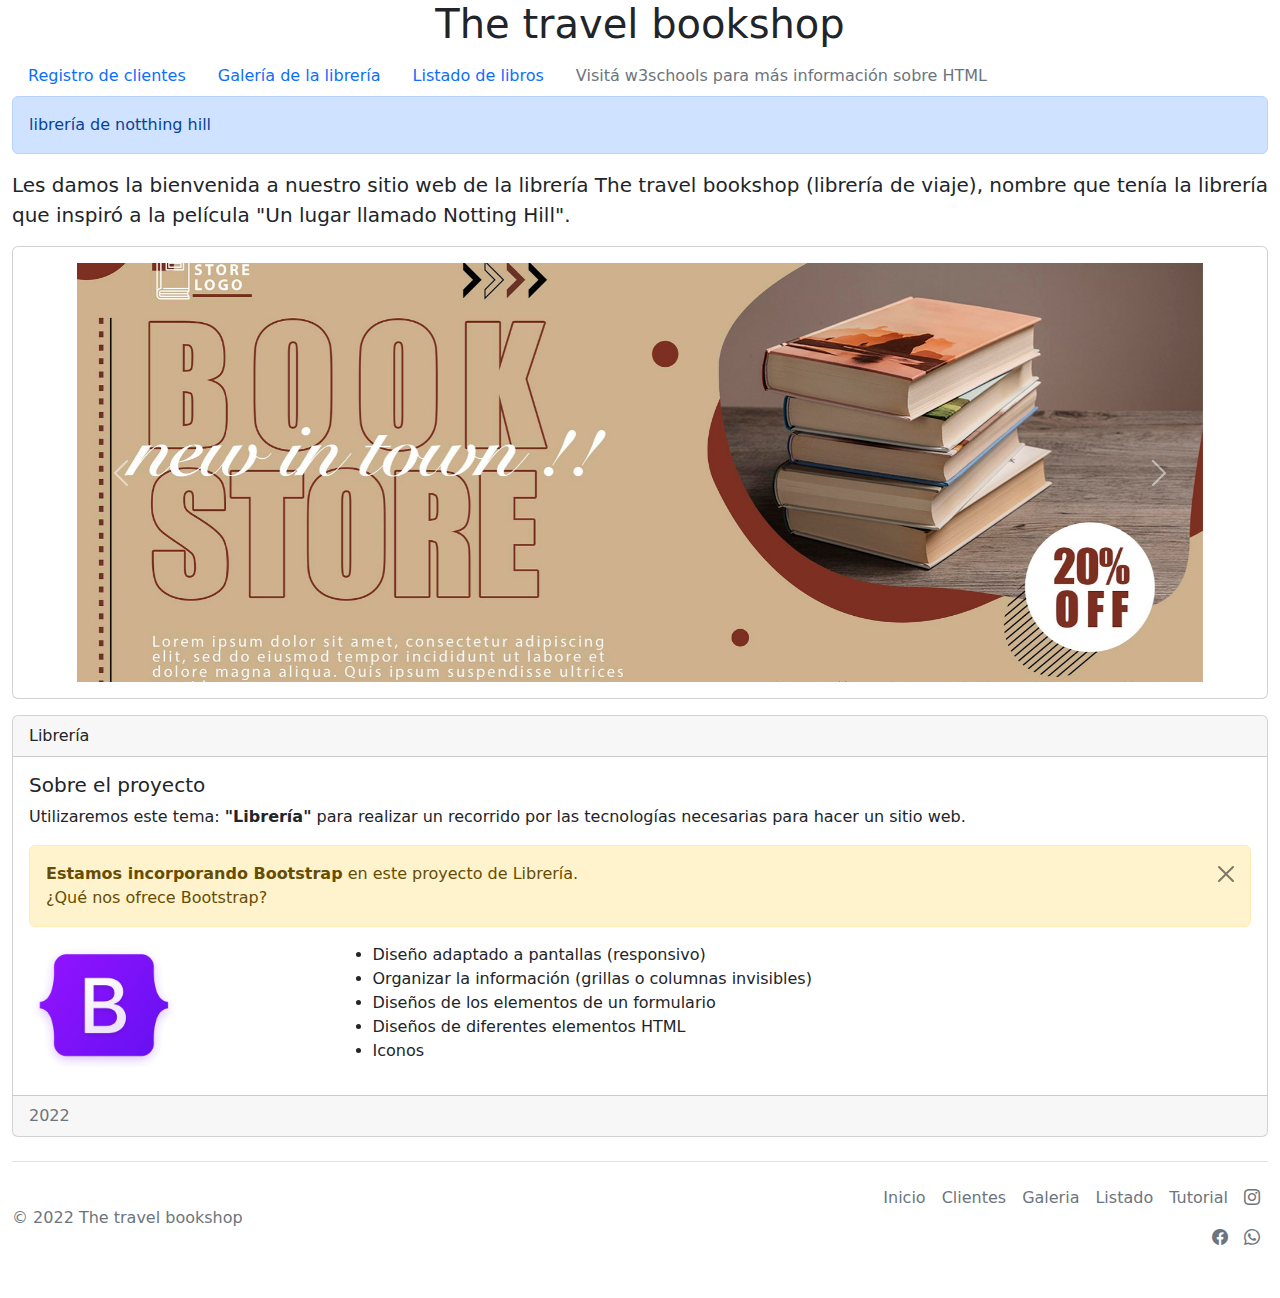
<file: proyectoLibreria-html-bootstrap-javascript/index.html>
<!DOCTYPE html>
<html lang="en">
<!--esto es un comentario. Sirven para dejar información que solo es útil visualizando el código fuente, no se muestra en pantalla-->
<!--head es el encabezado, aqui van declaraciones, titulo de la pagina (pestaña)-->
<head>
    <meta charset="UTF-8">
    <meta http-equiv="X-UA-Compatible" content="IE=edge">
    <meta name="viewport" content="width=device-width, initial-scale=1.0">
    <title>Inicio - Librería The travel bookshop</title><!--Este titulo es el que aparece en las pestañas de la ventana-->


    <!--BOOTSTRAP - PASO 1 (INCLUIR LOS ARCHIVOS CSS Y JS DE BOOTSTRAP)-->
    
    <!--Forma de incluir bootstrap con links en la nube-->
<!--
    <link href="https://cdn.jsdelivr.net/npm/bootstrap@5.2.2/dist/css/bootstrap.min.css" rel="stylesheet" integrity="sha384-Zenh87qX5JnK2Jl0vWa8Ck2rdkQ2Bzep5IDxbcnCeuOxjzrPF/et3URy9Bv1WTRi" crossorigin="anonymous">    
    <script src="https://cdn.jsdelivr.net/npm/bootstrap@5.2.2/dist/js/bootstrap.min.js" integrity="sha384-IDwe1+LCz02ROU9k972gdyvl+AESN10+x7tBKgc9I5HFtuNz0wWnPclzo6p9vxnk" crossorigin="anonymous"></script>
    <script src="https://cdn.jsdelivr.net/npm/bootstrap@5.2.2/dist/js/bootstrap.bundle.min.js" integrity="sha384-OERcA2EqjJCMA+/3y+gxIOqMEjwtxJY7qPCqsdltbNJuaOe923+mo//f6V8Qbsw3" crossorigin="anonymous"></script>
    <script src="https://cdn.jsdelivr.net/npm/@popperjs/core@2.11.6/dist/umd/popper.min.js" integrity="sha384-oBqDVmMz9ATKxIep9tiCxS/Z9fNfEXiDAYTujMAeBAsjFuCZSmKbSSUnQlmh/jp3" crossorigin="anonymous"></script>
-->
    <!--Forma de incluir Bootstrap local, habiendose descargado previamente bootstrap-->
    <link href="css/bootstrap/5.2.2/css/bootstrap.min.css" rel="stylesheet">    
    <script src="css/bootstrap/5.2.2/js/bootstrap.min.js"></script>
    <script src="css/bootstrap/5.2.2/js/bootstrap.bundle.min.js"></script><!--incluye popper-->    

    <!--Esta línea es para incluir el uso de iconos de bootstrap-->
    <link rel="stylesheet" href="https://cdn.jsdelivr.net/npm/bootstrap-icons@1.9.1/font/bootstrap-icons.css">

   

</head>

<!--en body se encuentra todo lo que se visualizará en la página-->
<body>
    <div class="container-fluid" ><!--BOOTSTRAP - PASO 2: CONTENEDOR -->

        <h1 id="title" style="text-align:center ;">The travel bookshop</h1> <!--h1 a h6 son titulos (textos)-->
        
        <!--Los links los representamos mediante un componente de bootstrap (navs)-->
        <nav class="nav"><!--navs: https://getbootstrap.com/docs/5.2/components/navs-tabs/#base-nav-->
            <a class="nav-link active" aria-current="page" href="clientes.html">Registro de clientes</a>
            <a class="nav-link" href="galeria.html">Galería de la librería</a>
            <a class="nav-link" href="listadoLibros.html">Listado de libros</a>
            <a class="nav-link disabled" href="https://w3schools.com/html">Visitá w3schools para más información sobre HTML</a>
          </nav>

          <div id="descripcion" class="alert alert-primary" role="alert">librería de notthing hill</div>    

        <!--la etiqueta p es para párrafos-->
        <p class="lead">Les damos la bienvenida a nuestro sitio web de la librería The travel bookshop (librería de viaje),
            nombre que tenía la librería que inspiró a la película "Un lugar llamado Notting Hill".</p>

            

        <!--la etiqueta label es utilizada para relacionar elementos de un formulario. Es otra forma de agregar texto. Aquí solo lo usamos para eso, agregar un texto.-->     
        
            <div class="row">
                <div class="col-3"></div>
                <div class="col-6"></div>
                <div class="col-3"></div>
            </div>

            <div class="card">
                <div class="card-body">
        
                    <div id="carouselExampleControls" class="carousel slide px-5" data-bs-ride="carousel">
                        <div class="carousel-inner">
                          <div class="carousel-item active">
                            <img src="img/portada1.jpg" class="d-block img-fluid" alt="Portada de la librería 1">
                          </div>
                          <div class="carousel-item">
                            <img src="img/portada2.jpg" class="d-block w-100" alt="Portada de la librería 2">
                          </div>
                          <div class="carousel-item">
                            <img src="img/portada3.jpg" class="d-block w-100" alt="Portada de la librería 3">
                          </div>
                        </div>
                        <button class="carousel-control-prev" type="button" data-bs-target="#carouselExampleControls" data-bs-slide="prev">
                          <span class="carousel-control-prev-icon" aria-hidden="true"></span>
                          <span class="visually-hidden">Previous</span>
                        </button>
                        <button class="carousel-control-next" type="button" data-bs-target="#carouselExampleControls" data-bs-slide="next">
                          <span class="carousel-control-next-icon" aria-hidden="true"></span>
                          <span class="visually-hidden">Next</span>
                        </button>
                      </div><!--carrousel-->

                </div><!--card body-->
              </div><!--card-->


        
        

        <p></p>

        
            
        <div class="card"><!--si quisiera centrar el texto agrego esta clase  text-center-->
            <div class="card-header">
              Librería
            </div>
            <div class="card-body">
              <h5 class="card-title">Sobre el proyecto</h5>
              <p class="card-text">Utilizaremos este tema: <b>"Librería"</b> para realizar un recorrido por las tecnologías necesarias para hacer un sitio web.</p>

              <div class="alert alert-warning alert-dismissible fade show" role="alert">
                <strong>Estamos incorporando Bootstrap</strong> en este proyecto de Librería.<br>
                ¿Qué nos ofrece Bootstrap?
                <button type="button" class="btn-close" data-bs-dismiss="alert" aria-label="Close"></button>
              </div>

              <div class="row">
                <div class="col-3">
                  <img src="img/bootstrap-logo-shadow.png" alt="Imagen de icono de bootstrap" class="img-fluid" width="150px">
                </div>
                <div class="col-9">
                  <ul>
                    <li>Diseño adaptado a pantallas (responsivo)</li>
                    <li>Organizar la información (grillas o columnas invisibles)</li>
                    <li>Diseños de los elementos de un formulario</li>
                    <li>Diseños de diferentes elementos HTML</li>
                    <li>Iconos</li>
                  </ul>
                </div>
              </div>
              
             <!-- <img src="img/background.png" alt="imagen del icino de bootstrap" class="img-fluid"> -->
              
            </div>
            <div class="card-footer text-muted">
              2022
            </div>
          </div>

         
 
<!--pie pagina-->
<footer class="d-flex flex-wrap justify-content-between align-items-center py-3 my-4 border-top">
    <p class="col-md-4 mb-0 text-muted">© 2022 The travel bookshop</p>

    <a href="/" class="col-md-4 d-flex align-items-center justify-content-center mb-3 mb-md-0 me-md-auto link-dark text-decoration-none">
      <svg class="bi me-2" width="40" height="32"><use xlink:href="#bootstrap"></use></svg>
    </a>

    <ul class="nav col-md-4 justify-content-end">
      <li class="nav-item"><a href="index.html" class="nav-link px-2 text-muted">Inicio</a></li>
      <li class="nav-item"><a href="clientes.html" class="nav-link px-2 text-muted">Clientes</a></li>
      <li class="nav-item"><a href="galeria.html" class="nav-link px-2 text-muted">Galeria</a></li>
      <li class="nav-item"><a href="listadoLibros.html" class="nav-link px-2 text-muted">Listado</a></li>
      <li class="nav-item"><a href="#" class="nav-link px-2 text-muted">Tutorial</a></li>
      
      <li class="nav-item"><i class="bi bi-instagram nav-link px-2 text-muted"></i></li>
      <li class="nav-item"><i class="bi bi-facebook nav-link px-2 text-muted"></i></li>        
      <li class="nav-item"><i class="bi bi-whatsapp nav-link px-2 text-muted"></i></li>
    </ul>
 

  </footer>
<!--pie pagina-->

    </div>
 <!--Archivos propios-->
 <script src="js/obtenerElementos.js"></script>

</body>
</html>
</file>
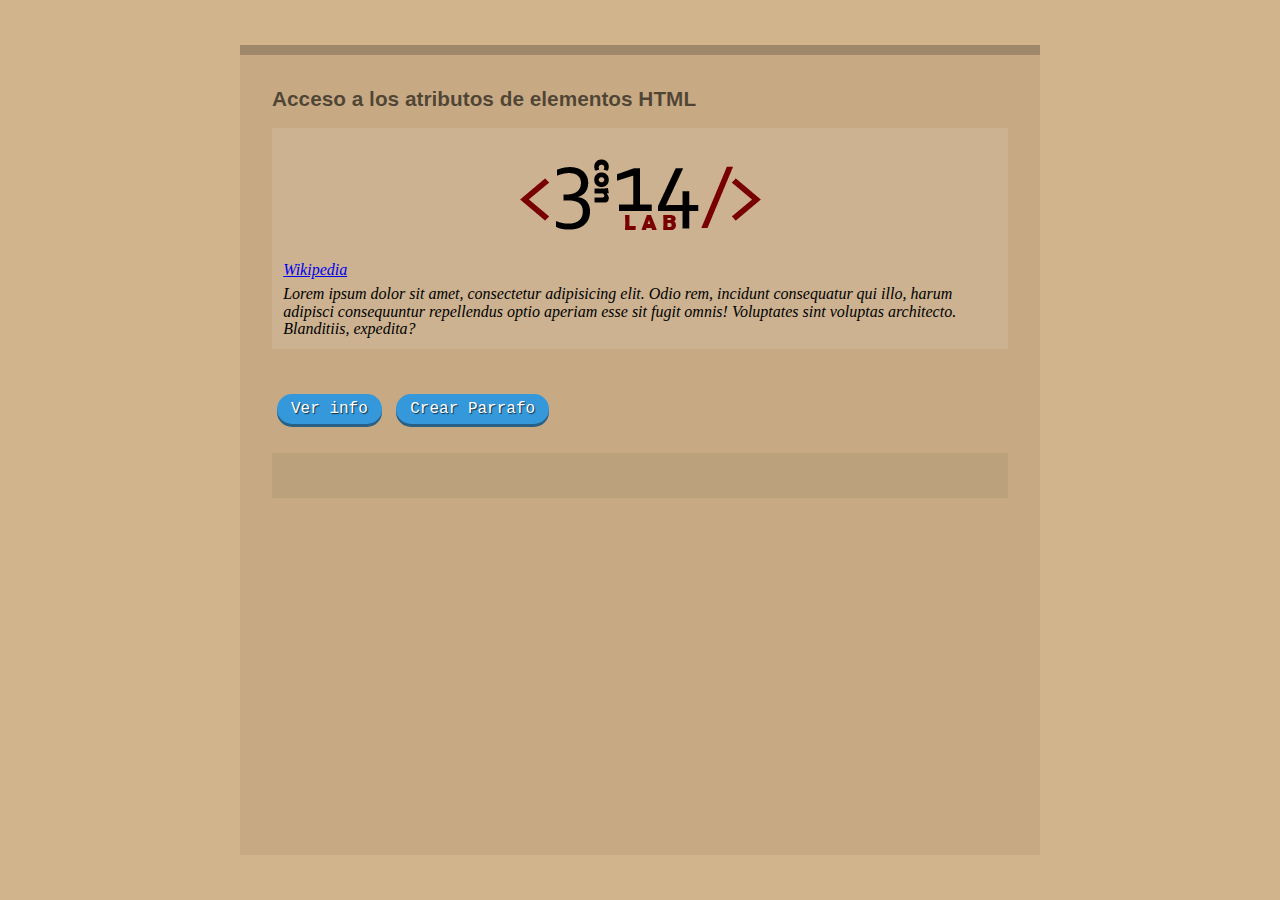
<file: proyectoLibreria-html-bootstrap-javascript/js/ejemplo-3con14.biz/index.html>
<!DOCTYPE html>
<html lang="es">
<head>
    <meta charset="UTF-8">
    <meta http-equiv="X-UA-Compatible" content="IE=edge">
    <meta name="viewport" content="width=device-width, initial-scale=1">
    <meta name="description" content="Curso de JS">
    <meta name="author" content="(cc) 3con14" />
    <title>DOM</title>
    <link rel="stylesheet" href="estilos_js.css">
</head>
<body>
<div class="contenedor">
    <div id="titulo">Acceso a los atributos de elementos HTML</div>
    <div id="info">
        <p id="p1" style="text-align: center;">
        <img id="img1" src="logo_3con14p_codigo.png"></p> 
        <p><a href="https://es.wikipedia.org" target="_blank">Wikipedia</a></p>
        <p>Lorem ipsum dolor sit amet, consectetur adipisicing elit. Odio rem, incidunt consequatur qui illo, harum adipisci consequuntur repellendus optio aperiam esse sit fugit omnis! Voluptates sint voluptas architecto. Blanditiis, expedita?</p>
    </div>
    <br>
    <button id="boton" onclick="MostrarEnlaces()" class="boton azul">Ver info</button>

    <button id="boton" onclick="ponerParrafo()" class="boton azul">Crear Parrafo</button>
    
    <div id="resultado"></div>

    <div id="main"></div>
</div>
<script src="codigo.js"></script>
</body>
</html>
</file>
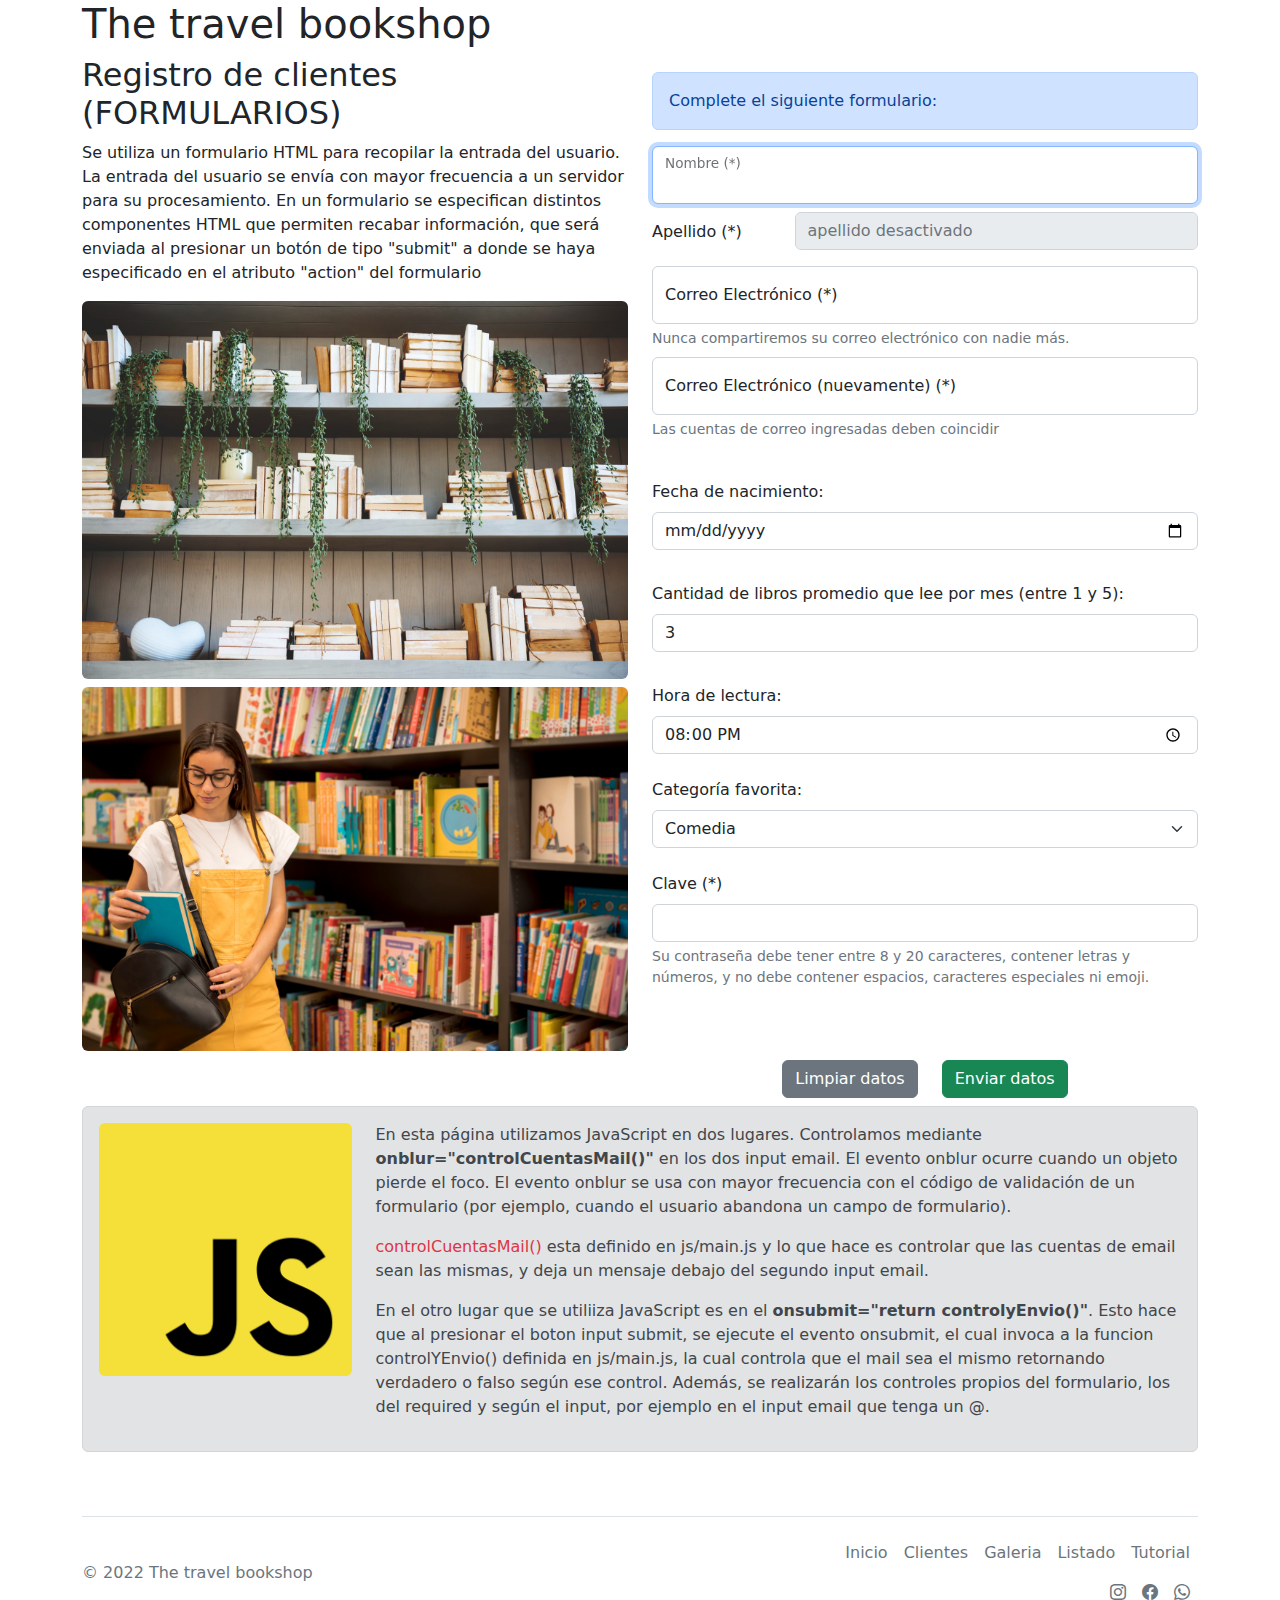
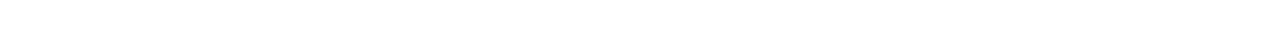
<file: proyectoLibreria-html-bootstrap-javascript/clientes.html>
<!DOCTYPE html>
<html lang="en">
<head>
    <meta charset="UTF-8">
    
<!--BOOTSTRAP - PASO 1 (INCLUIR LOS ARCHIVOS CSS Y JS DE BOOTSTRAP)-->
    
    <!--Forma de incluir bootstrap con links en la nube-->
<!--
    <link href="https://cdn.jsdelivr.net/npm/bootstrap@5.2.2/dist/css/bootstrap.min.css" rel="stylesheet" integrity="sha384-Zenh87qX5JnK2Jl0vWa8Ck2rdkQ2Bzep5IDxbcnCeuOxjzrPF/et3URy9Bv1WTRi" crossorigin="anonymous">    
    <script src="https://cdn.jsdelivr.net/npm/bootstrap@5.2.2/dist/js/bootstrap.min.js" integrity="sha384-IDwe1+LCz02ROU9k972gdyvl+AESN10+x7tBKgc9I5HFtuNz0wWnPclzo6p9vxnk" crossorigin="anonymous"></script>
    <script src="https://cdn.jsdelivr.net/npm/bootstrap@5.2.2/dist/js/bootstrap.bundle.min.js" integrity="sha384-OERcA2EqjJCMA+/3y+gxIOqMEjwtxJY7qPCqsdltbNJuaOe923+mo//f6V8Qbsw3" crossorigin="anonymous"></script>
    <script src="https://cdn.jsdelivr.net/npm/@popperjs/core@2.11.6/dist/umd/popper.min.js" integrity="sha384-oBqDVmMz9ATKxIep9tiCxS/Z9fNfEXiDAYTujMAeBAsjFuCZSmKbSSUnQlmh/jp3" crossorigin="anonymous"></script>
-->
    <!--Forma de incluir Bootstrap local, habiendose descargado previamente bootstrap-->
    <link href="css/bootstrap/5.2.2/css/bootstrap.min.css" rel="stylesheet">    
    <script src="css/bootstrap/5.2.2/js/bootstrap.min.js"></script>
    <script src="css/bootstrap/5.2.2/js/bootstrap.bundle.min.js"></script><!--incluye popper-->    

    <!--Esta línea es para incluir el uso de iconos de bootstrap-->
    <link rel="stylesheet" href="https://cdn.jsdelivr.net/npm/bootstrap-icons@1.9.1/font/bootstrap-icons.css">

<script src="js/main.js"></script>

    <title>Formularios - Librería The travel bookshop</title>
</head>
<body>
    <div class="container" ><!--BOOTSTRAP - PASO 2: CONTENEDOR -->
    <h1>The travel bookshop</h1>
 

<div class="row">
    <div class="col-sm">
      <h2>Registro de clientes (FORMULARIOS)</h2>
      <p>Se utiliza un formulario HTML para recopilar la entrada del usuario. La entrada del usuario se envía con mayor frecuencia a un servidor para su procesamiento.
          En un formulario se especifican distintos componentes HTML que permiten recabar información, que será enviada al presionar un botón de tipo "submit" a donde se haya especificado en el atributo "action" del formulario
      </p>
      
        <img class="rounded float-start img-fluid mb-2" src="img/books-on-shelf.jpg" alt="Portada de la librería"> <!--img incorpora una imagen, src, width y alt son atributos-->
        <img class="rounded float-start img-fluid mb-2" src="img/standing-teen-schoolgirl-taking-book-from-backpack.jpg" alt="Portada de la librería"> <!--img incorpora una imagen, src, width y alt son atributos-->
       <!-- <img class="rounded float-start img-fluid" src="img/portada3.jpg" alt="Portada de la librería"> --> <!--img incorpora una imagen, src, width y alt son atributos-->
    </div>
    <div class="col">  

        <!--Se utiliza un formulario HTML para recopilar la entrada del usuario.
            La entrada del usuario se envía con mayor frecuencia a un servidor para su procesamiento.-->
    <form action="#" name="formCliente" class="mt-3" onsubmit="return controlyEnvio()"> 
        <!--El <form> es un contenedor para diferentes tipos de elementos de entrada, como: campos de texto, casillas de verificación, botones de opción, botones de envío, etc.-->
        <!--El foratributo de la <label>etiqueta debe ser igual al idatributo del <input> elemento para unirlos.-->
            <div class="alert alert-primary" role="alert">
                Complete el siguiente formulario:
              </div>

            <div class="form-floating my-2">
                <input class="form-control" type="text" name="nombre" id="nombre" placeholder="ingrese su nombre" required autofocus>
                <label class="form-label" for="nombre">Nombre (*)</label>
            </div>
        
         <div class="row"><!--FILA-->
            <div class="col-3"><!--COLUMNA DE 3/12 PARTES-->
                <label for="apellido" class="form-label mt-2">Apellido (*)</label>            
            </div>
            <div class="col-9"><!--COLUMNA DE 9/12 PARTES-->
                <input class="form-control mb-2" type="text" name="apellido" id="apellido" placeholder="apellido desactivado" disabled>
            </div>
         </div><!--FILA-->   
        
        <div class="form-floating my-2">
            <input class="form-control" type="email" name="email" id="email" 
                  placeholder="ingrese su email" required onblur="controlCuentasMail()"> <!-- onBlur es el evento que se ejecuta cuando salgo de un campo. Más info: https://www.w3schools.com/jsref/event_onblur.asp -->
            <label class="form-label" for="email">Correo Electrónico (*)</label>
            <div id="emailHelp" class="form-text">Nunca compartiremos su correo electrónico con nadie más.</div>

        </div>

        <div class="form-floating my-2">
          <input class="form-control" type="email" name="email2" id="email2" placeholder="ingrese su email" required onblur="controlCuentasMail()">
          <label class="form-label" for="email">Correo Electrónico (nuevamente) (*)</label>
          <div id="emailHelp2" class="form-text">Las cuentas de correo ingresadas deben coincidir</div>
      </div>

   
        <br>
        <label class="form-label mt-2" for="nacimiento">Fecha de nacimiento:</label>
        <input class="form-control" type="date" id="nacimiento" name="nacimiento">
        <br>
        <label class="form-label mt-2" for="promedioLectura">Cantidad de libros promedio que lee por mes (entre 1 y 5):</label>
        <input class="form-control" type="number" id="promedioLectura" name="promedioLectura" min="1" max="5" value="3" readonly>
        <br>
        
        <label class="form-label mt-2" for="hora">Hora de lectura:</label>
        <input class="form-control" type="time" id="hora" name="hora" value="20:00">
        <br>
        <label class="form-label" for="categoria">Categoría favorita:</label>
        <select class="form-select" id="categoria" name="categoria">
            <option value="comedia">Comedia</option>
            <option value="drama">Drama</option>
            <option value="terror">Terror</option>
            <option value="biografia">Biografía</option>
        </select>
        <br>
               
        <label class="form-label" for="pwd">Clave (*)</label>
        <input class="form-control" type="password" id="pwd" name="pwd" required>
        <div id="passwordHelpBlock" class="form-text">
            Su contraseña debe tener entre 8 y 20 caracteres, contener letras y números, y no debe contener espacios, caracteres especiales ni emoji.
          </div>
        <br>
        <input type="hidden" id="valorOculto" name="valorOculto" value="3487">
        <br><br>



  
  <!-- Modal -->
  <div class="modal fade" id="exampleModal" tabindex="-1" aria-labelledby="exampleModalLabel" aria-hidden="true">
    <div class="modal-dialog">
      <div class="modal-content">
        <div class="modal-header">
          <h1 class="modal-title fs-5" id="exampleModalLabel">Limpiando los datos del formulario</h1>
          <button type="button" class="btn-close" data-bs-dismiss="modal" aria-label="Close"></button>
        </div>
        <div class="modal-body">
          <p>Usted está por limpiar (borrar) todos los datos que cargo en el formulario. ¿Desea continuar?</p>
        </div>
        <div class="modal-footer">
          <button type="button" class="btn btn-secondary" data-bs-dismiss="modal">Cancelar</button>
          <button type="reset" class="btn btn-success" data-bs-dismiss="modal" >Limpiar</button>
        </div>
      </div>
    </div>
  </div>

  <div class="row justify-content-md-center">
    <div class="col-auto">
        <!-- Button trigger modal -->
<button type="button" class="btn btn-secondary" data-bs-toggle="modal" data-bs-target="#exampleModal">
    Limpiar datos
  </button>
    </div>
    <div class="col-auto">
        <input type="submit" class="btn btn-success" value="Enviar datos"  >
      <!--  <input type="button" class="btn btn-primary" value="Enviar datos" >-->
    </div>
  </div>
        
        
    </form>   
    
</div>
</div>

<div class="alert alert-secondary mt-2" role="alert">
  <div class="row">
    <div class="col-sm-3">
      <img src="img/js.png" alt="icono de javascript" class="rounded float-start img-fluid mb-2">
    </div>
    <div class="col-sm-9">
      <p>
        En esta página utilizamos JavaScript en dos lugares.
        Controlamos mediante <strong>onblur="controlCuentasMail()"</strong> en los dos input email. El evento onblur ocurre cuando un objeto pierde el foco.
        El evento onblur se usa con mayor frecuencia con el código de validación de un formulario (por ejemplo, cuando el usuario abandona un campo de formulario).
        </p>
        <p><span class="text-danger">controlCuentasMail()</span> esta definido en js/main.js y lo que hace es controlar que las cuentas de email sean las mismas, y deja un mensaje debajo del segundo input email.</p>
       
        <p>En el otro lugar que se utiliiza JavaScript es en el <strong>onsubmit="return controlyEnvio()"</strong>. Esto hace que al presionar el boton input submit, 
       se ejecute el evento onsubmit, el cual invoca a la funcion controlYEnvio() definida en js/main.js, la cual controla que el mail sea el mismo retornando verdadero o falso según ese control.
       Además, se realizarán los controles propios del formulario, los del required y según el input, por ejemplo en el input email que tenga un @.</p>
    </div>
  </div>
  
</div>

    <br>
    <!--pie pagina-->
<footer class="d-flex flex-wrap justify-content-between align-items-center py-3 my-4 border-top">
    <p class="col-md-4 mb-0 text-muted">© 2022 The travel bookshop</p>

    <a href="/" class="col-md-4 d-flex align-items-center justify-content-center mb-3 mb-md-0 me-md-auto link-dark text-decoration-none">
      <svg class="bi me-2" width="40" height="32"><use xlink:href="#bootstrap"></use></svg>
    </a>

    <ul class="nav col-md-4 justify-content-end">
      <li class="nav-item"><a href="index.html" class="nav-link px-2 text-muted">Inicio</a></li>
      <li class="nav-item"><a href="clientes.html" class="nav-link px-2 text-muted">Clientes</a></li>
      <li class="nav-item"><a href="galeria.html" class="nav-link px-2 text-muted">Galeria</a></li>
      <li class="nav-item"><a href="listadoLibros.html" class="nav-link px-2 text-muted">Listado</a></li>
      <li class="nav-item"><a href="#" class="nav-link px-2 text-muted">Tutorial</a></li>
      
      <li class="nav-item"><i class="bi bi-instagram nav-link px-2 text-muted"></i></li>
      <li class="nav-item"><i class="bi bi-facebook nav-link px-2 text-muted"></i></li>        
      <li class="nav-item"><i class="bi bi-whatsapp nav-link px-2 text-muted"></i></li>
    </ul>
 

  </footer>
<!--pie pagina-->
</div>
</body>
</html>
</file>
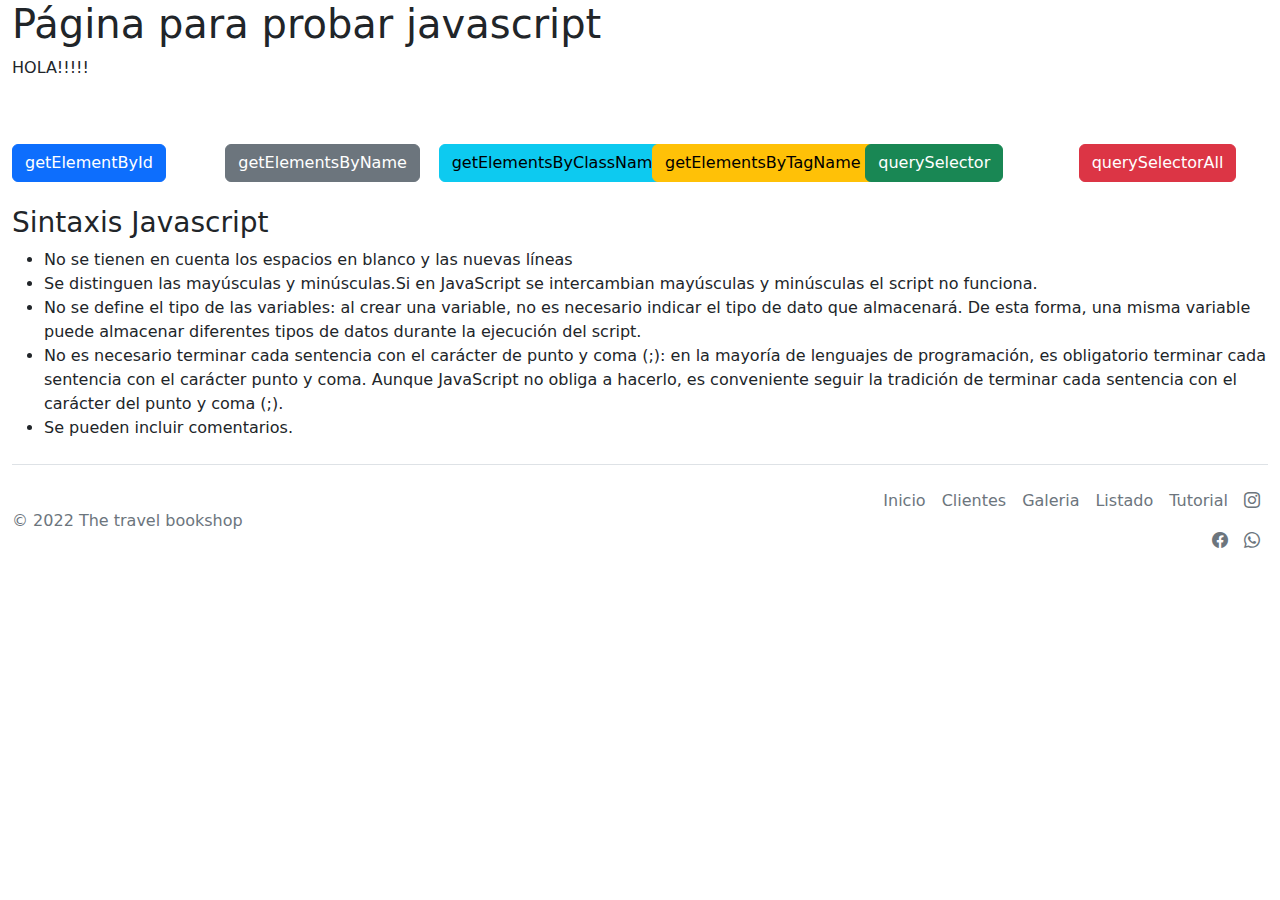
<file: proyectoLibreria-html-bootstrap-javascript/inicioJavascript.html>
<!DOCTYPE html>
<html lang="es">
<head>
    <meta charset="UTF-8">    
    <title>Pruebas de javascript</title>

    <link href="css/bootstrap/5.2.2/css/bootstrap.min.css" rel="stylesheet">    
    <script src="css/bootstrap/5.2.2/js/bootstrap.min.js"></script>
    <script src="css/bootstrap/5.2.2/js/bootstrap.bundle.min.js"></script><!--incluye popper-->    

    <!--Esta línea es para incluir el uso de iconos de bootstrap-->
    <link rel="stylesheet" href="https://cdn.jsdelivr.net/npm/bootstrap-icons@1.9.1/font/bootstrap-icons.css">

      <!--Archivos propios-->
      <script src="js/iniciando.js"></script>
      <script src="js/obtenerElementos.js"></script>
</head>
<body>
  <div class="container-fluid" >    
    <h1 id="titulo" >Página para probar javascript</h1>

    <p id="parrafo1">HOLA!!!!!</p>

    <br>

<br>

    <div class="row">      
      <div class="col-2">
        <button name="prueba" class="btn btn-primary" onclick="probandoSeleccionID()">getElementById</button>
      </div>
      <div class="col-2">
        <button name="prueba" class="btn btn-secondary" onclick="probandoSeleccionName(this)">getElementsByName</button>
      </div>
      <div class="col-2">
        <button name="prueba" class="btn btn-info" onclick="probandoSeleccionClassName()">getElementsByClassName</button>
      </div>
      <div class="col-2">
        <button name="prueba" class="btn btn-warning" onclick="probandoSeleccionTagName()">getElementsByTagName</button>
      </div>
      <div class="col-2">
        <button name="prueba" class="btn btn-success" onclick="probandoSeleccionQuerySelector()">querySelector</button>
      </div>
      <div class="col-2">
        <button name="prueba" class="btn btn-danger" onclick="probandoSeleccionQuerySelectorAll()">querySelectorAll</button>
      </div>
    </div>

    <br>

    <div id="bloqueDIVSintaxisJS">
      <h3>Sintaxis Javascript</h3>
      <ul>
        <li>No se tienen en cuenta los espacios en blanco y las nuevas líneas</li>
        <li>Se distinguen las mayúsculas y minúsculas.Si en JavaScript se intercambian mayúsculas y minúsculas el script no funciona.</li>
        <li>No se define el tipo de las variables: al crear una variable, no es necesario indicar el tipo de dato que almacenará. De esta forma, una misma variable puede almacenar diferentes tipos de datos durante la ejecución del script.</li>
        <li>No es necesario terminar cada sentencia con el carácter de punto y coma (;): en la mayoría de lenguajes de programación, es obligatorio terminar cada sentencia con el carácter punto y coma. Aunque JavaScript no obliga a hacerlo, es conveniente seguir la tradición de terminar cada sentencia con el carácter del punto y coma (;).</li>
        <li>Se pueden incluir comentarios.</li>
      </ul>
    </div>

    <script type="text/javascript">
        console.log("1 - Hola mundo, desde javascript");
  
        /* 1- PRIMER PRUEBA*/
      //PROBANDO LAS FUNCIONES DEL ARCHIVO "iniciando.js"

        //mensajeInicial("Bienvenido a Javascript!!!!");// TEST 1
        //variablesyConstantes();// TEST 2
        //condicionalYBucle(); // TEST 3
        //bucleFOR();// TEST 4
        //condicionalBucleyManejoErrores();
        
        //si descomento esto va a dar error

        /* 2- SEGUNDA PRUEBA*/
        //Seleccionando cada boton
      

      </script>


<!--pie pagina-->
<footer class="d-flex flex-wrap justify-content-between align-items-center py-3 my-4 border-top">
  <p class="col-md-4 mb-0 text-muted">© 2022 The travel bookshop</p>

  <a href="/" class="col-md-4 d-flex align-items-center justify-content-center mb-3 mb-md-0 me-md-auto link-dark text-decoration-none">
    <svg class="bi me-2" width="40" height="32"><use xlink:href="#bootstrap"></use></svg>
  </a>

  <ul class="nav col-md-4 justify-content-end">
    <li class="nav-item"><a href="index.html" class="nav-link px-2 text-muted">Inicio</a></li>
    <li class="nav-item"><a href="clientes.html" class="nav-link px-2 text-muted">Clientes</a></li>
    <li class="nav-item"><a href="galeria.html" class="nav-link px-2 text-muted">Galeria</a></li>
    <li class="nav-item"><a href="listadoLibros.html" class="nav-link px-2 text-muted">Listado</a></li>
    <li class="nav-item"><a href="#" class="nav-link px-2 text-muted">Tutorial</a></li>
    
    <li class="nav-item"><i class="bi bi-instagram nav-link px-2 text-muted"></i></li>
    <li class="nav-item"><i class="bi bi-facebook nav-link px-2 text-muted"></i></li>        
    <li class="nav-item"><i class="bi bi-whatsapp nav-link px-2 text-muted"></i></li>
  </ul>


</footer>

      </div>
</body>
</html>
</file>
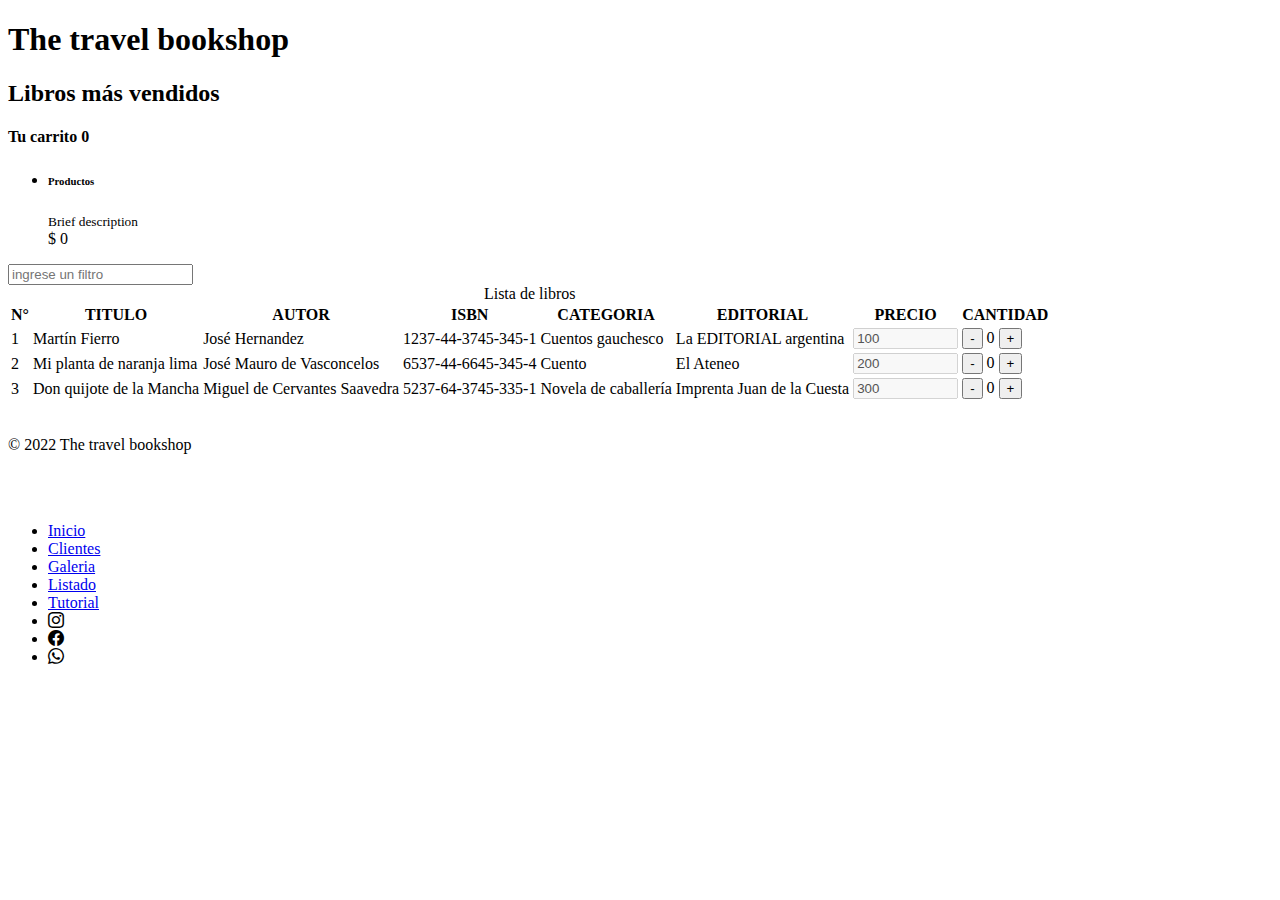
<file: proyectoLibreria-html-bootstrap-javascript/listadoLibros.html>
<!DOCTYPE html>
<html lang="en">
<head>
    <meta charset="UTF-8">
    <meta http-equiv="X-UA-Compatible" content="IE=edge">
    <meta name="viewport" content="width=device-width, initial-scale=1.0">
    <title>Tablas - Librería The travel bookshop</title>

     <!--BOOTSTRAP - PASO 1 (INCLUIR LOS ARCHIVOS CSS Y JS DE BOOTSTRAP)-->
     <link href="https://cdn.jsdelivr.net/npm/bootstrap@5.2.2/dist/css/bootstrap.min.css" rel="stylesheet" integrity="sha384-Zenh87qX5JnK2Jl0vWa8Ck2rdkQ2Bzep5IDxbcnCeuOxjzrPF/et3URy9Bv1WTRi" crossorigin="anonymous">
     <script src="https://cdn.jsdelivr.net/npm/bootstrap@5.2.2/dist/js/bootstrap.bundle.min.js" integrity="sha384-OERcA2EqjJCMA+/3y+gxIOqMEjwtxJY7qPCqsdltbNJuaOe923+mo//f6V8Qbsw3" crossorigin="anonymous"></script>
 
     <script src="https://cdn.jsdelivr.net/npm/@popperjs/core@2.11.6/dist/umd/popper.min.js" integrity="sha384-oBqDVmMz9ATKxIep9tiCxS/Z9fNfEXiDAYTujMAeBAsjFuCZSmKbSSUnQlmh/jp3" crossorigin="anonymous"></script>
     <script src="https://cdn.jsdelivr.net/npm/bootstrap@5.2.2/dist/js/bootstrap.min.js" integrity="sha384-IDwe1+LCz02ROU9k972gdyvl+AESN10+x7tBKgc9I5HFtuNz0wWnPclzo6p9vxnk" crossorigin="anonymous"></script>
 
     <link rel="stylesheet" href="https://cdn.jsdelivr.net/npm/bootstrap-icons@1.9.1/font/bootstrap-icons.css">

</head>
<body>
    <div class="container-fluid" ><!--BOOTSTRAP - PASO 2: CONTENEDOR -->

      <div class="row">
        <div class="col-8">
          <h1>The travel bookshop</h1>
          <h2>Libros más vendidos</h2>   
        </div>
        <div class="col-4">
          <!--CARRITO-->

            <div class="order-md-last float-end m-2">
              <form action="#" name="formCarrito">

                
                <h4 class="d-flex justify-content-between align-items-center mb-3">
                  <span class="text-primary">Tu carrito</span>
                  <span id="cantidadTotalProductos" class="badge bg-primary rounded-pill">0</span>
                </h4>

              <ul class="list-group mb-3">
                <li class="list-group-item d-flex justify-content-between lh-sm">
                  <div>
                    <h6 class="my-0">Productos</h6>
                    <small class="text-muted">Brief description</small>
                  </div>                  
                      <span class="text-muted">$</span>
                      <span class="text-muted text-end" id="totalSumaProductos">0</span>
                </li>
              </ul>
              </form>
            </div>
            <!--CARRITO-->
        </div>
      </div>

    

    <div class="row">
    <div class="col">
    <form action="#" name="formularioListado">

<input type="search" name="buscar" id="inputBuscar" placeholder="ingrese un filtro">

<div class="table-responsive">
    <table class="mt-3 p-5 table table-striped table-hover table-bordered">
        <caption>Lista de libros</caption>
        <thead>
            <tr class="table-light"><!--FILA DE ENCABEZADOS-->
                <th>N°</th>
                <th>TITULO</th>
                <th>AUTOR</th>
                <th>ISBN</th>
                <th>CATEGORIA</th>
                <th>EDITORIAL</th>
               
                <th>PRECIO</th>
                <th>CANTIDAD</th>
            </tr>
        </thead>
        <tbody>            
            <tr><!--FILA DATOS 1-->
                <td>1</td>
                <td>Martín Fierro</td>
                <td>José Hernandez</td>
                <td>1237-44-3745-345-1</td>
                <td>Cuentos gauchesco</td>
                <td>La EDITORIAL argentina</td>
                <td><input type="text" disabled class="form-control" id="valorID1" size="10" value="100"></td>
                <td class="text-center" ><button type="button" class="btn btn-primary btn-sm" onclick="restarProducto('cantID1','valorID1')">-</button> 
                    <label class="lead" id="cantID1">0</label>
                    <button type="button" class="btn btn-primary btn-sm" onclick="sumarProducto('cantID1','valorID1')">+</button>
                </td>
            </tr><!--CIERRE FILA DATOS 1-->

            <tr><!--FILA DATOS 2-->
                <td>2</td>
                <td>Mi planta de naranja lima</td>
                <td>José Mauro de Vasconcelos</td>
                <td>6537-44-6645-345-4</td>
                <td>Cuento</td>
                <td>El Ateneo</td>
                <td><input type="text" disabled class="form-control" id="valorID2" size="10" value="200"></td>
                <td class="text-center"><button type="button" class="btn btn-primary btn-sm" onclick="restarProducto('cantID2','valorID2')">-</button> 
                  <label class="lead" id="cantID2">0</label>
                  <button type="button" class="btn btn-primary btn-sm" onclick="sumarProducto('cantID2','valorID2')">+</button>
              </td>
            </tr><!--CIERRE FILA DATOS 2-->

            <tr><!--FILA DATOS 3-->
                <td>3</td>
                <td>Don quijote de la Mancha</td>
                <td>Miguel de Cervantes Saavedra</td>
                <td>5237-64-3745-335-1</td>
                <td>Novela de caballería</td>
                <td>Imprenta Juan de la Cuesta</td>                
                <td><input type="text" disabled class="form-control" id="valorID3" size="10" value="300"></td>
                <td class="text-center"><button type="button" class="btn btn-primary btn-sm" onclick="restarProducto('cantID3','valorID3')">-</button> 
                  <label class="lead" id="cantID3">0</label>
                  <button type="button" class="btn btn-primary btn-sm" onclick="sumarProducto('cantID3','valorID3')">+</button>
              </td>
            </tr><!--CIERRE FILA DATOS 3-->
        </tbody>
    </table>
</div>
</form>

</div>


</div>

<br>
<!--pie pagina-->
<footer class="d-flex flex-wrap justify-content-between align-items-center py-3 my-4 border-top">
    <p class="col-md-4 mb-0 text-muted">© 2022 The travel bookshop</p>

    <a href="/" class="col-md-4 d-flex align-items-center justify-content-center mb-3 mb-md-0 me-md-auto link-dark text-decoration-none">
      <svg class="bi me-2" width="40" height="32"><use xlink:href="#bootstrap"></use></svg>
    </a>

    <ul class="nav col-md-4 justify-content-end">
      <li class="nav-item"><a href="index.html" class="nav-link px-2 text-muted">Inicio</a></li>
      <li class="nav-item"><a href="clientes.html" class="nav-link px-2 text-muted">Clientes</a></li>
      <li class="nav-item"><a href="galeria.html" class="nav-link px-2 text-muted">Galeria</a></li>
      <li class="nav-item"><a href="listadoLibros.html" class="nav-link px-2 text-muted">Listado</a></li>
      <li class="nav-item"><a href="#" class="nav-link px-2 text-muted">Tutorial</a></li>
      
      <li class="nav-item"><i class="bi bi-instagram nav-link px-2 text-muted"></i></li>
      <li class="nav-item"><i class="bi bi-facebook nav-link px-2 text-muted"></i></li>        
      <li class="nav-item"><i class="bi bi-whatsapp nav-link px-2 text-muted"></i></li>
    </ul>
 

  </footer>
<!--pie pagina-->

</div>

 <!--Archivos propios-->
 <script src="js/main.js"></script>
</body>
</html>
</file>
<file: proyectoLibreria-html-bootstrap-javascript/js/ejemplo-3con14.biz/estilos_js.css>
/*  =============================================
//  Hoja de estilos CSS
//  TABLA DE MULTIPLICAR
//  (cc) 3con14.pro
================================================= */

* { 
    margin     : 0;
    padding    : 0;
    box-sizing : border-box;
    transition : all 0.25s ease-in;
  }
  :focus { outline: 0 none transparent; }
  body {
    min-height       : 100vh;
    font             : 16px/1.2 sans-serif;
    display          : flex;
    background-color : tan;
  }
  h1,h2,h3,h4,h5,h6,p { padding: 0.2rem; }
  hr { 
    border           : 0;
    margin           : 0.5em 0;
    height           : 1px;
    background-color : rgba(0, 0, 0, 0.5);
  }
  ol, ul { margin: 0.5em 0 0.5em 35px; }
  
  .txt-S  { font-size  :  80%;   }
  .txt-M  { font-size  :  90%;   }
  .txt-L  { font-size  : 110%;   }
  .dcha   { text-align : right;  }
  .centro { text-align : center; }
  
  .contenedor {
    max-width        : 800px;
    width            : 90%;
    min-height       : 90vh;
    margin           : auto;
    padding          : 2rem;
    border-top       : 10px solid rgba(0, 0,0, 0.2);
    background-color : rgba(0, 0, 0, 0.05);
  }
  label, input { 
    margin  : 0.5rem 0.1rem 0.5rem 0.1rem;
    padding : 0.3rem 0.2rem 0.2rem 0.2rem;
    border  : 0;
  }
  input { 
    background-color : rgba(255,255,255,0.2);
    font             : 1.1em "Lucida Console", "Courier New", monospace;
  }
  textarea {
    max-width  : 100vw;
    width      : 96%;
    min-height : 10vh;
    display    : block;
    border     : 1px solid #fff;
    overflow   : auto;
    padding    : 1em;
    margin     : 0.5em;
    box-shadow : 1px 1px 5px 1px rgba(0, 0, 0, 0.3) inset;
  }
  .inp-txt { 
    border      : 1px solid #fff;
    font        : 1.1em "Lucida Console", "Courier New", monospace;
    box-shadow  : 0.5px 0.5px 3px 0 rgba(112, 112, 112, 0.8) inset;
  }
  .inp-chk {
    width          : 1.2rem;
    height         : 1.2rem;
    vertical-align : middle;
    display        : inline-block;
  }
  #info, #resultado {
    min-height : 5vh;
    margin     : 1em 0;
    padding    : 0.5em;
    overflow   : auto;    
  }
  #titulo { 
    font : 900 1.3em/1.2 verdana,sans-serif;
    color: rgba(0, 0, 0, 0.6);
  }
  #info { 
    font             : italic 1em/1.1 serif;
    background-color : rgba(255, 255, 255, 0.1);
    overflow         : auto;  
  }
  #resultado { 
    background-color : rgba(0, 0, 0, 0.05);
    font             : 100 1.2em/1.2 "Lucida Console", "Courier New", monospace;
  }
  /* BOTONES */
   button {
    margin    : 0.5em 0.25em;
    padding   : 0.25em 0.5em;
    cursor    : pointer;
    font-size : 1em;
    border    : 0;
   }
  .boton {
    text-align    : center; text-decoration : none;
    font-family   : "Lucida Console", "Courier New", monospace;
    display       : inline-block; position : relative;
    background    : #777; color : #FFF;
    text-shadow   : 1px 1px 1px rgba(0, 0, 0, 0.7);
    padding       : 5px 13px; margin : 10px 5px;
    border-radius : 100px; white-space : nowrap;
    border        : 1px solid transparent;
    transition    : all 0.1s ease-in-out;
    border        : 1px solid transparent;  
  }
  .gris         { background: #777; box-shadow: 0px 3px 0 0 hsla(0, 0%, 27%, 1); }
  .gris:hover   { background: hsla(0, 0%, 57%, 1); }
  .rojo         { background: #E74C3C; box-shadow: 0px 3px 0 0 hsla(6, 63%, 26%, 1); }
  .rojo:hover   { background: hsla(5, 100%, 70%, 1); }
  .verde        { background: #2ECC71; box-shadow: 0px 3px 0 0 hsla(145, 63%, 22%, 1); }
  .verde:hover  { background: hsla(145, 70%, 60%, 1); }
  .azul         { background: #3498DB; box-shadow: 0px 3px 0 0 hsla(204, 54%, 34%, 1); }
  .azul:hover   { background: hsla(204, 77%, 60%, 1); }
  .rojo:active, .verde:active, .azul:active, .gris:active { transform: translateY(4px); }
  .rojo:hover, .verde:hover, .azul:hover, .gris:hover     { border: 1px solid rgba(255, 255, 255, 0.4); }
  
  .bg-n { background-color: rgba(0, 0, 0, 0.5); color: #fff;}
  .bg-w { background-color: rgba(255, 255, 255, 0.5); color #000;}
  .bg-r { background-color: rgba(255, 0, 0, 0.5); }
  .bg-v { background-color: rgba(0,255, 0, 0.5); }
  .bg-a { background-color: rgba(0, 0, 255, 0.5); }
  .bg-n,.bg-w,.bg-r, .bg-v, .bg-a { color: #000; padding: 5px 10px; }
  
  /* TABLAS
  ===================================================================== */
  
  table {
    margin : auto;
    width  : 100%;
  }
  
  td {
    text-align : right;
    padding    : 4px;
  }
  td { background-color: rgba(255, 0, 0, 0.1); }
  tr { background-color: rgba(255, 0, 0, 0.1); }
  tr:first-child { background-color: rgba(0, 0, 0, 0.2); }
  td:first-child { background-color: rgba(255, 128, 0, 0.2); }
  tr:hover { background-color: rgba(255, 255, 255, 0.3); }
  td:hover { box-shadow: 0 0 0 2px #fff; cursor: pointer; }
  
  table td:hover:before{
  content          : attr(data-n);
  padding          : 10px;
  position         : absolute;
  transform        : translate(-70%,-120%);
  font             : 1.1em/1 sans-serif;
  color            : #fff;
  text-shadow      : 2px 2px 6px #333;
  background-color : rgba(255, 0, 0, 1);
  }
</file>
